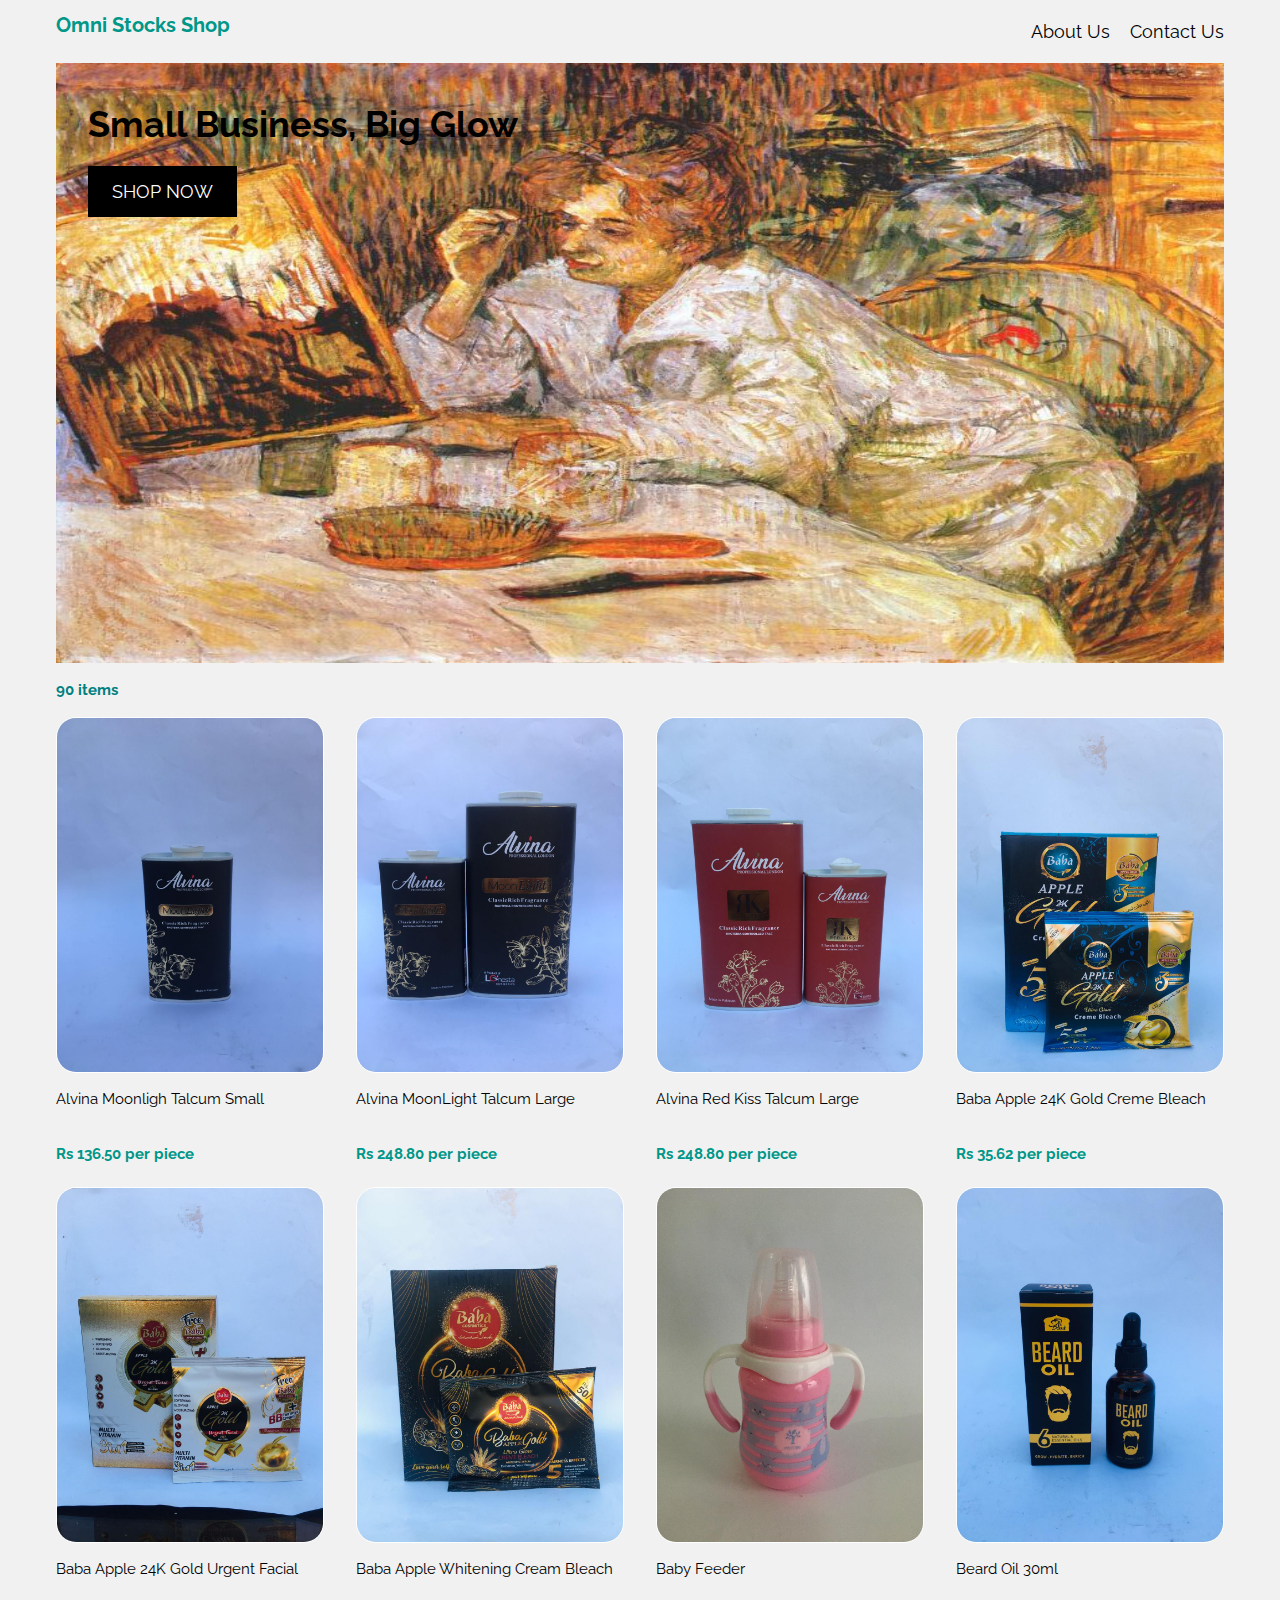
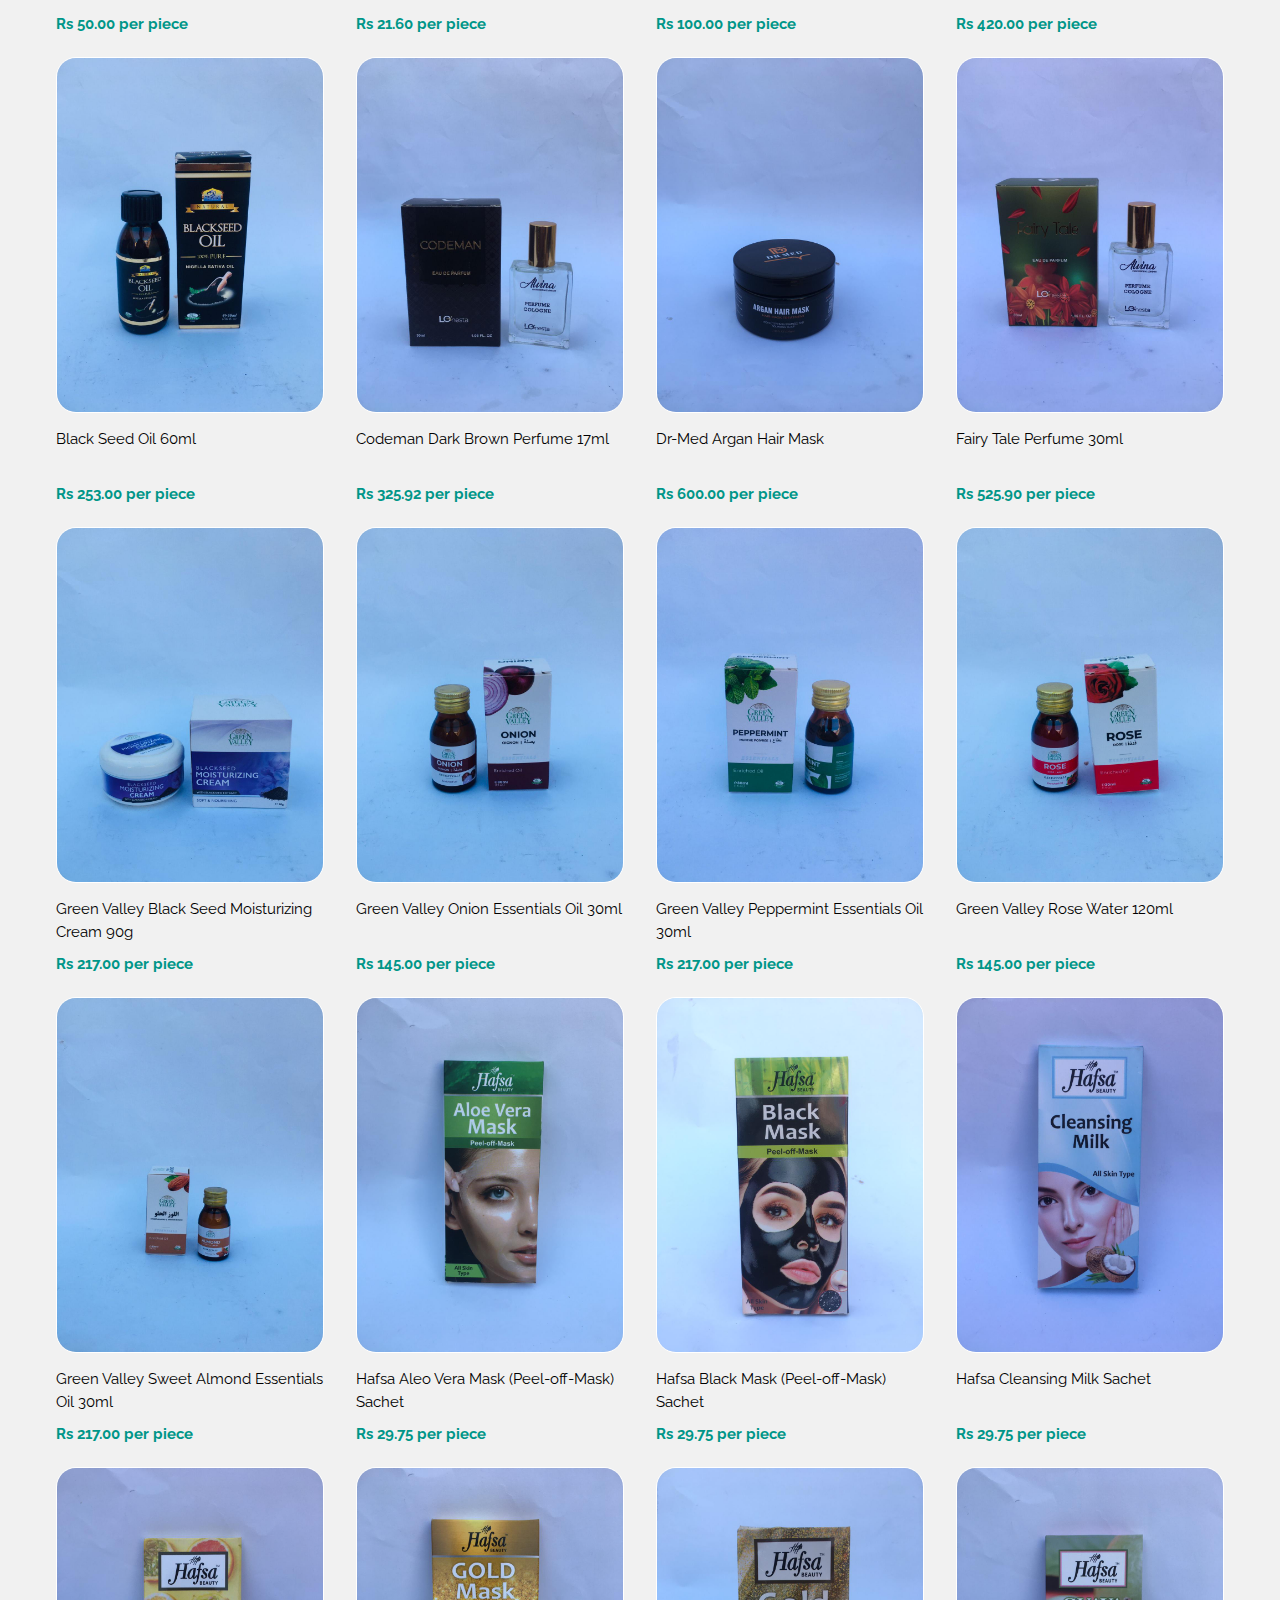
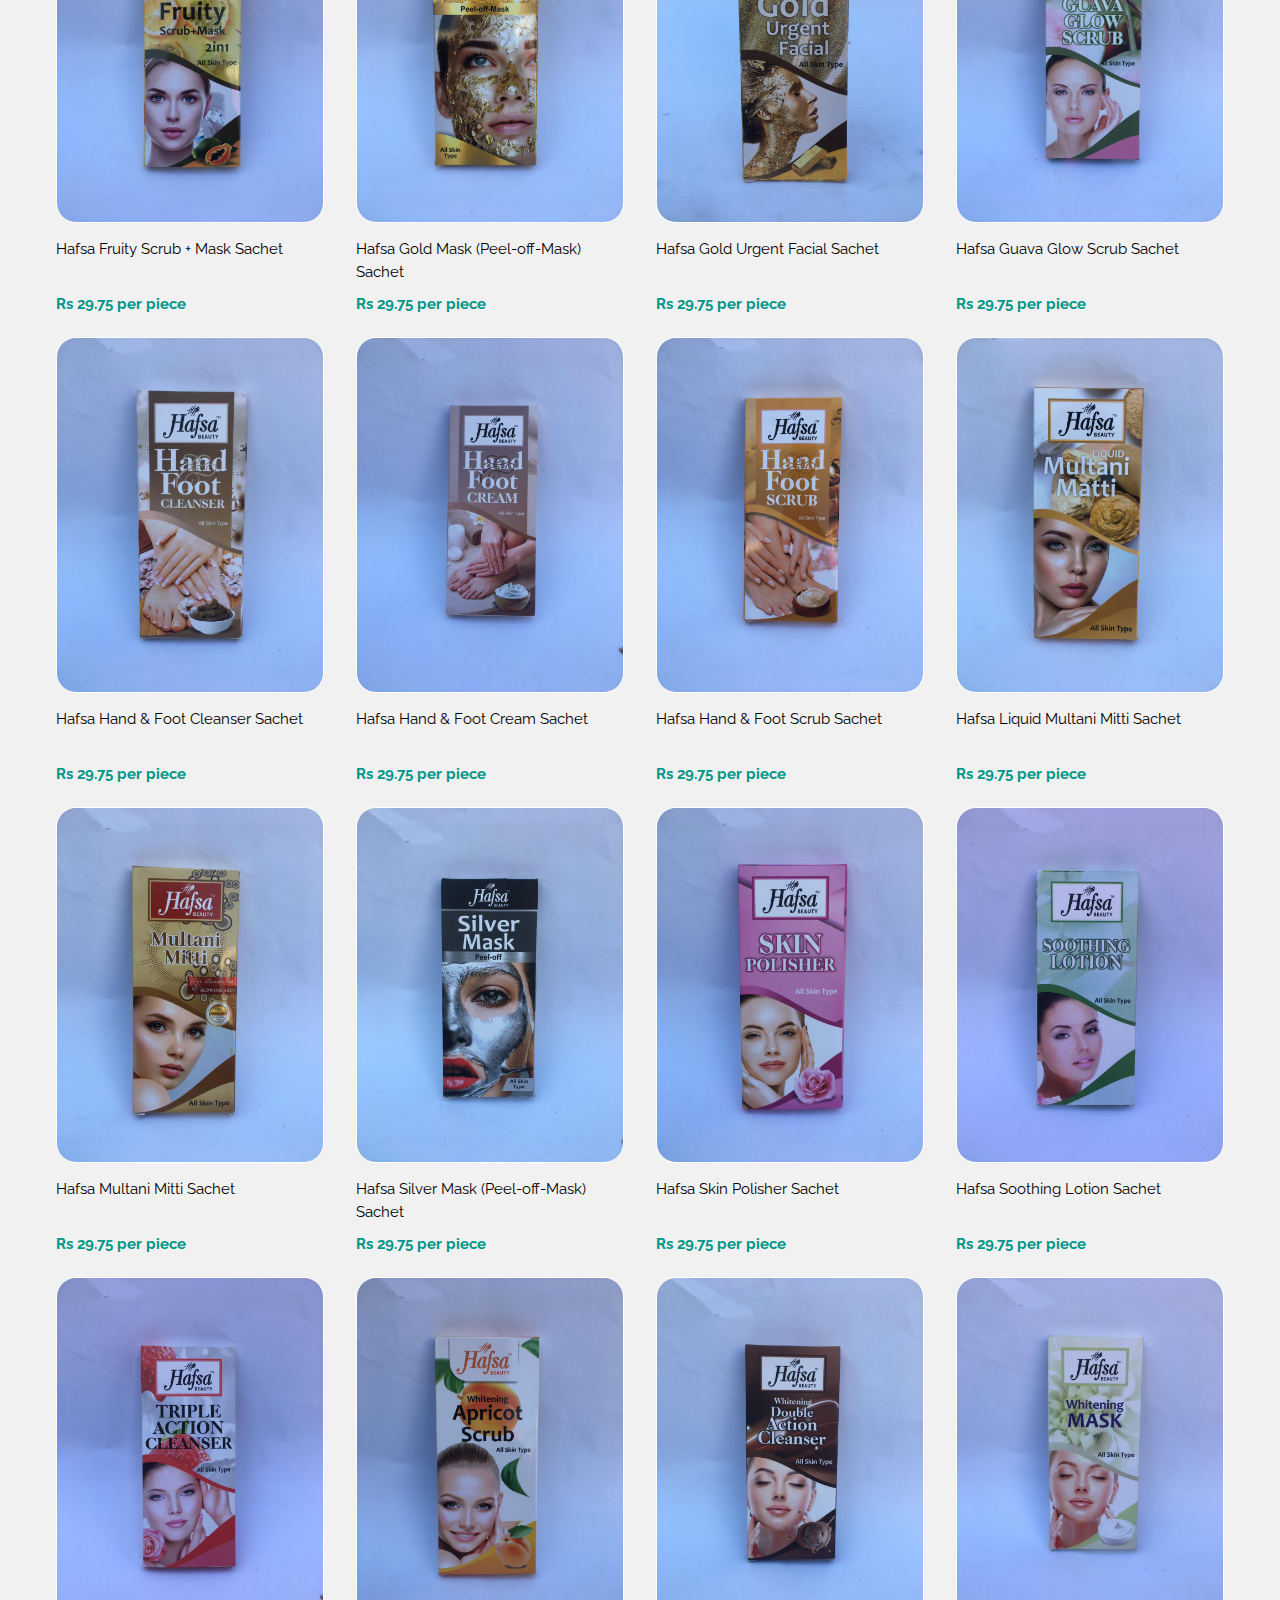
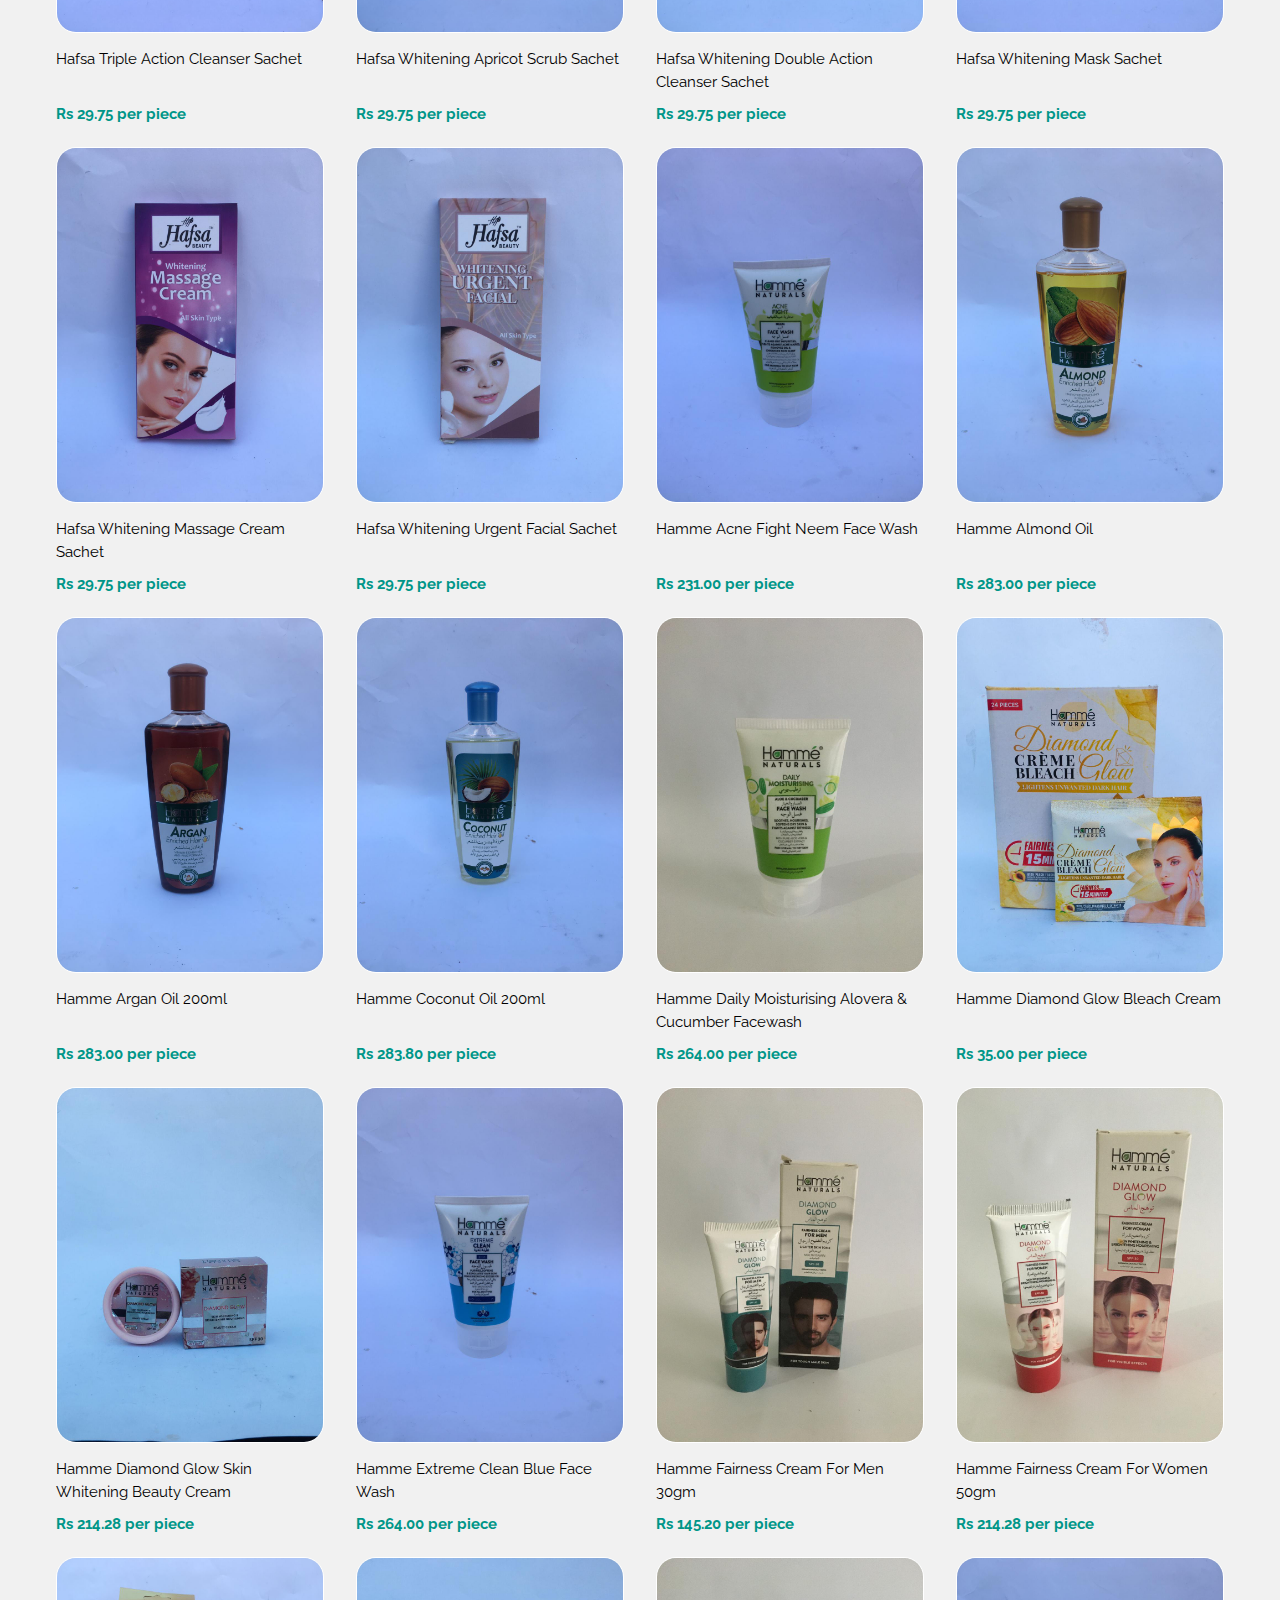
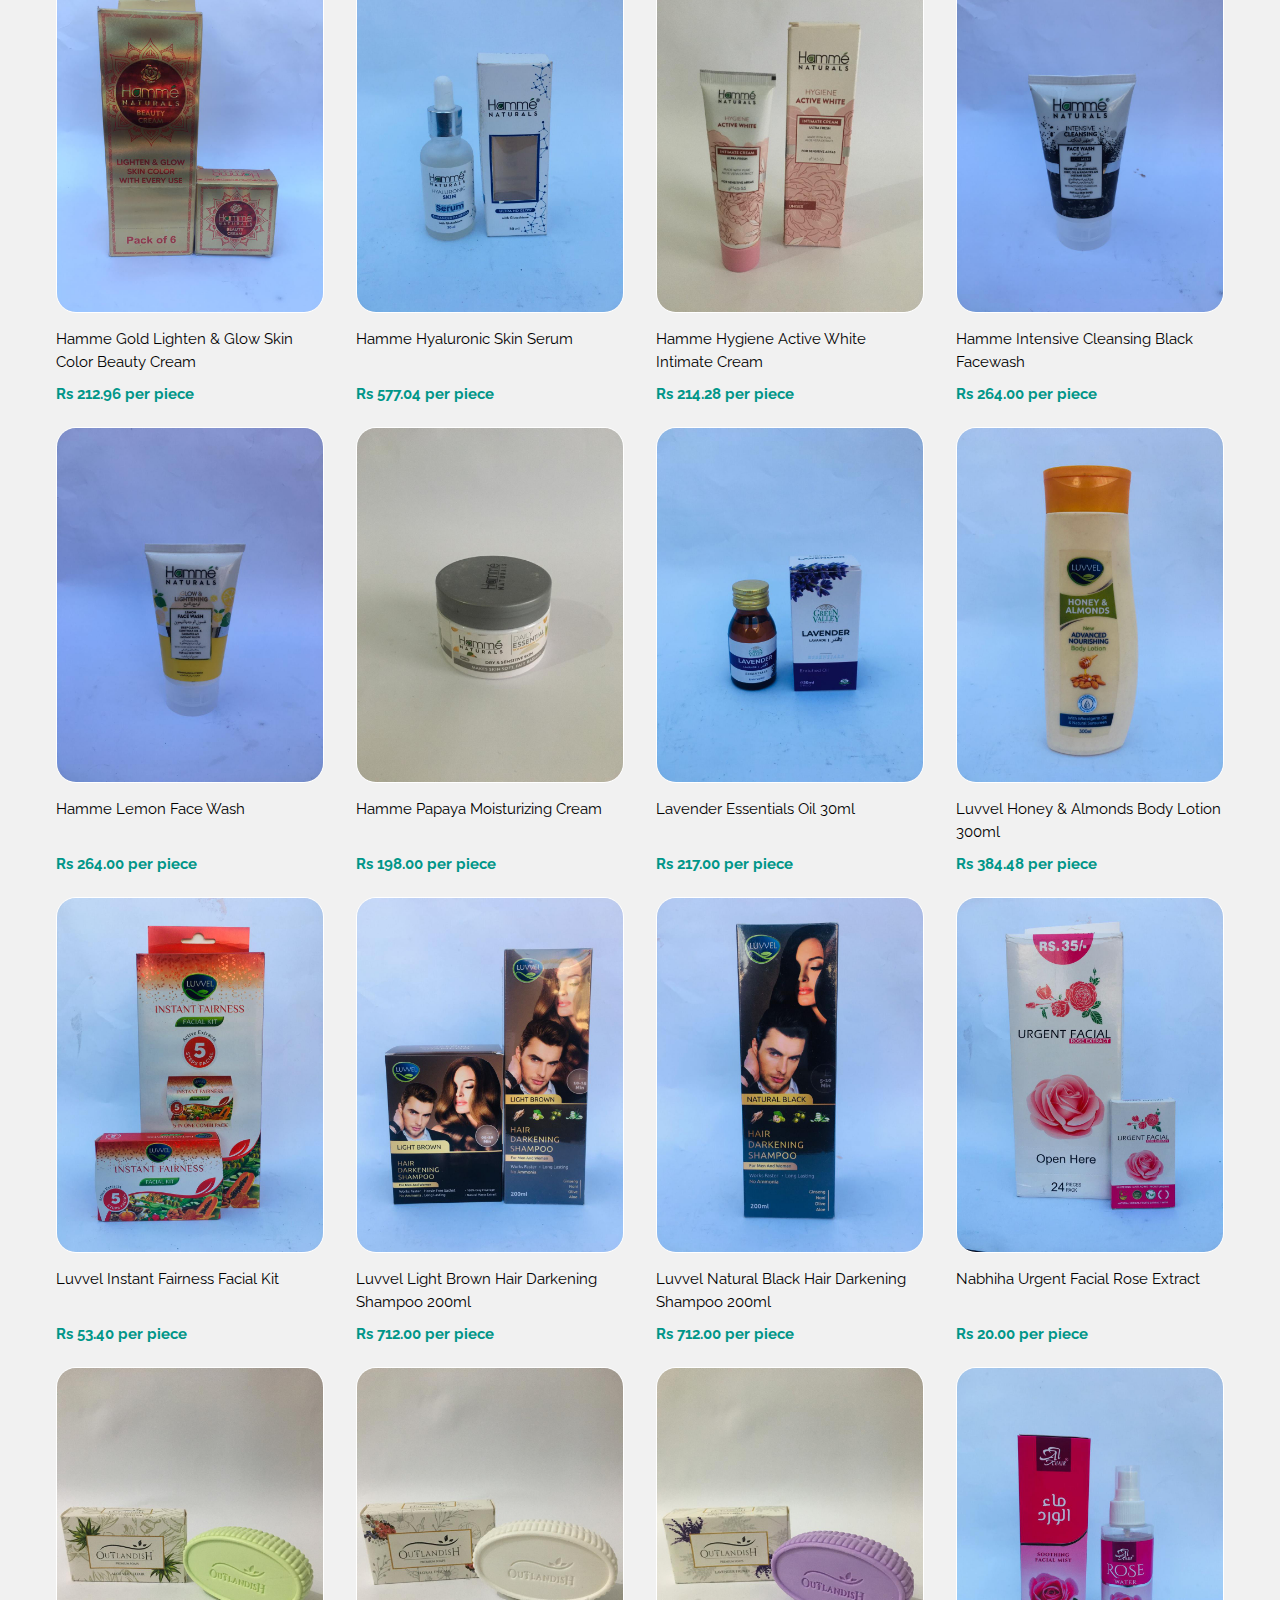
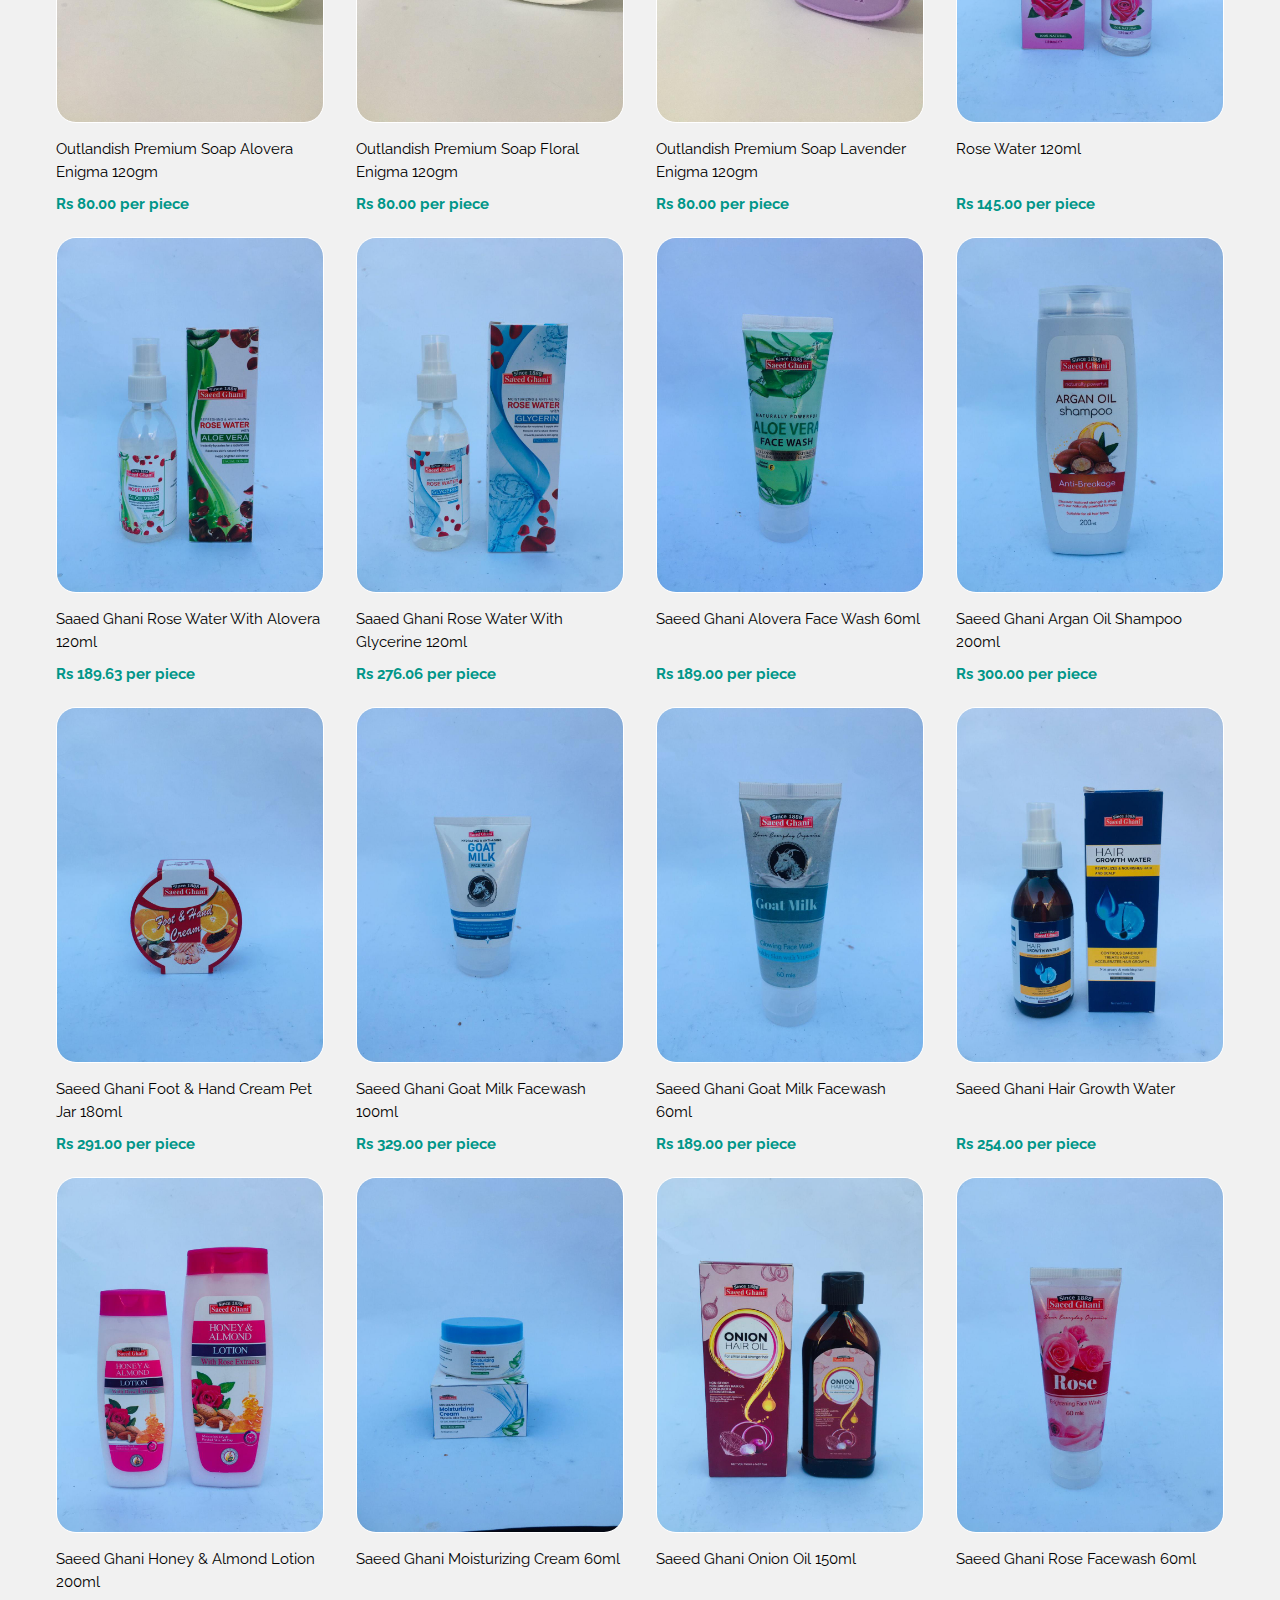
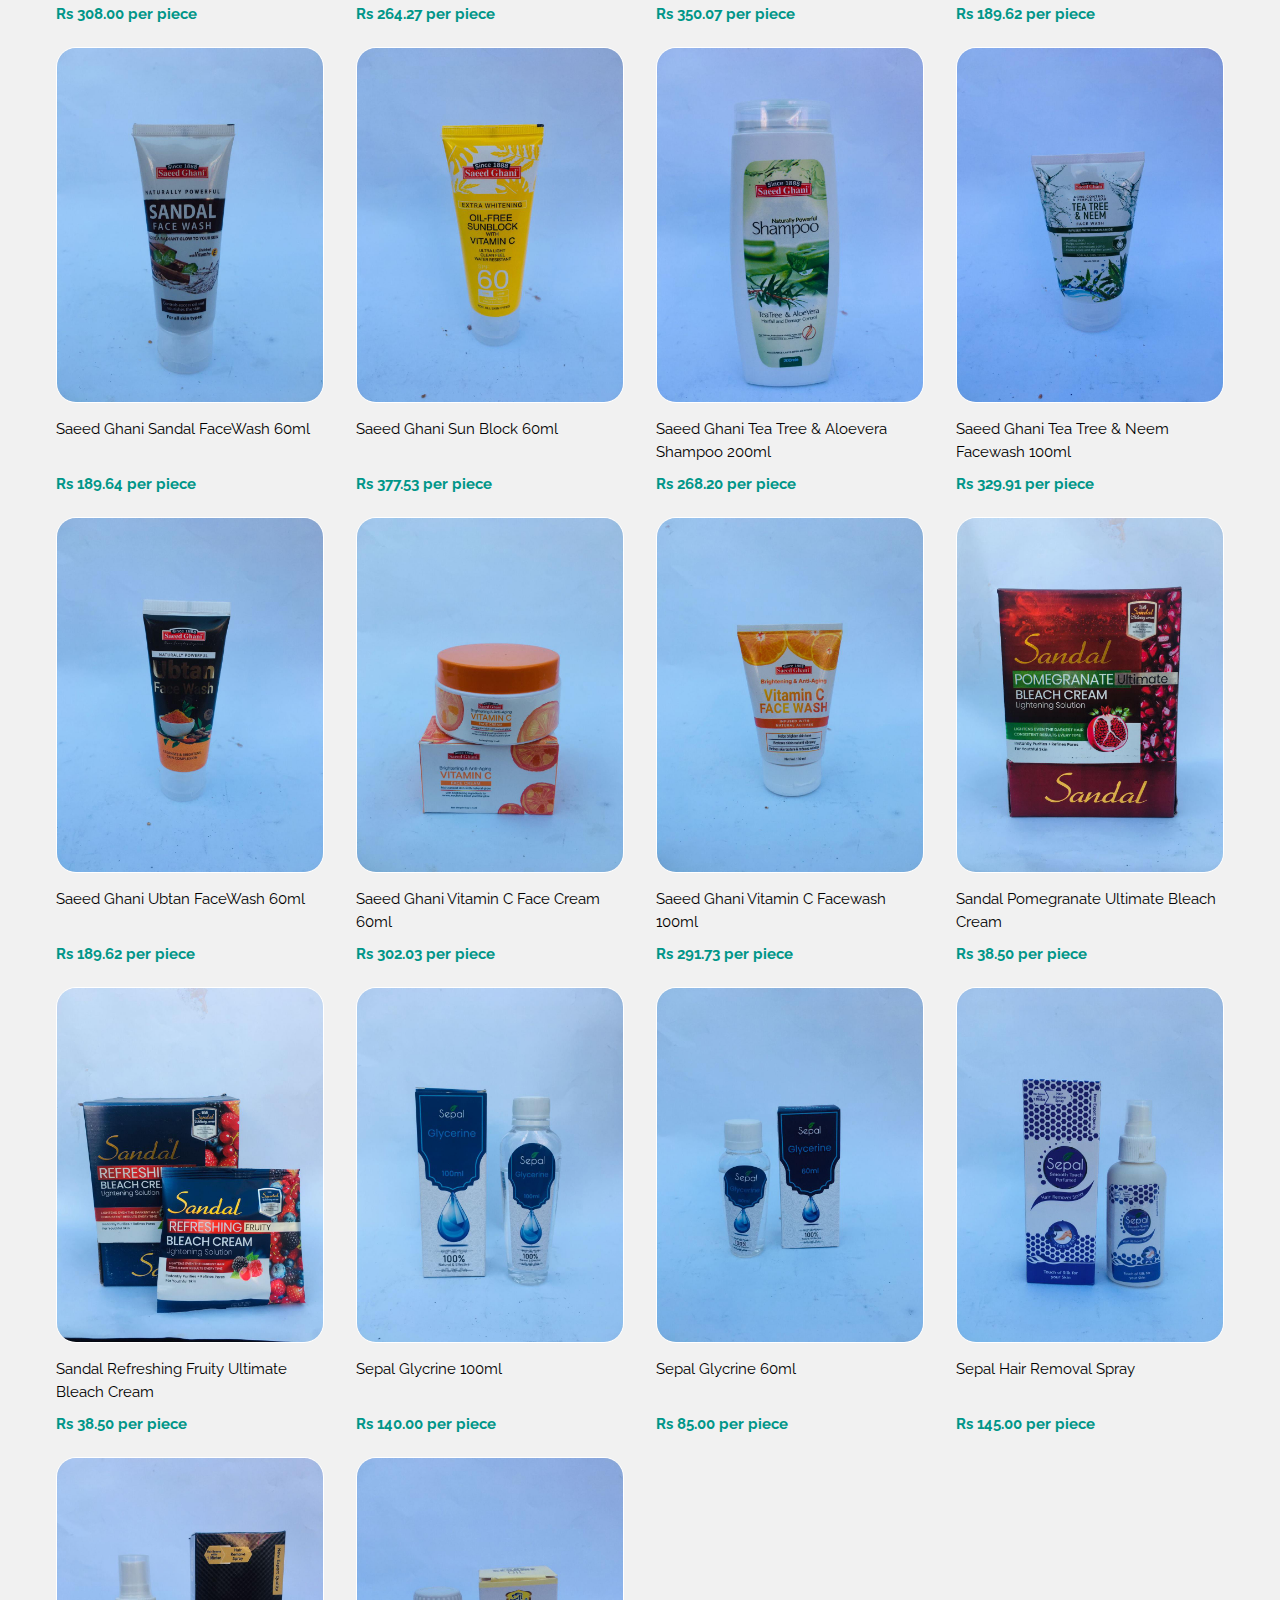
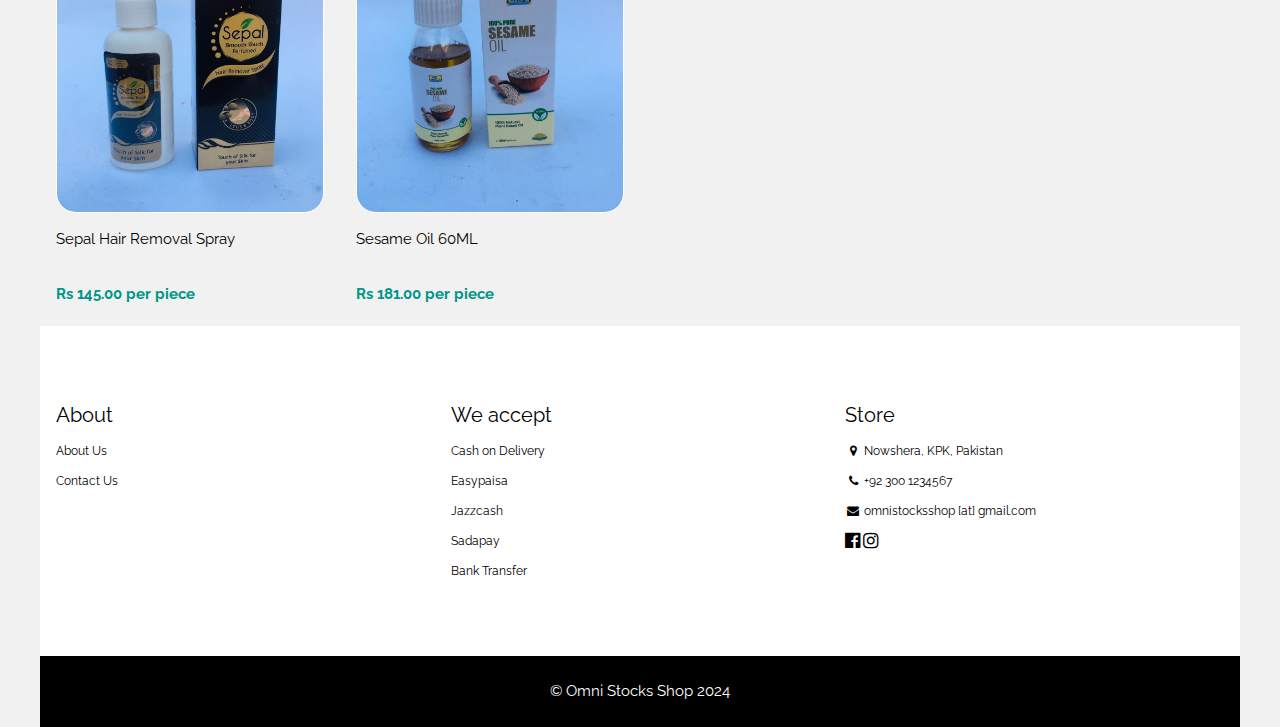
<file: index.html>
<!DOCTYPE html>
<html>
<head>
<title>Omni Stocks Shop - Small Business, Big Glow</title>
<meta charset="UTF-8">
<meta name="viewport" content="width=device-width, initial-scale=1">
<link rel="stylesheet" href="https://www.w3schools.com/w3css/4/w3.css">
<link rel="stylesheet" href="https://fonts.googleapis.com/css?family=Raleway">
<link rel="stylesheet" href="https://cdnjs.cloudflare.com/ajax/libs/font-awesome/4.7.0/css/font-awesome.min.css">
<link rel="stylesheet" href="css/style.css">
</head>
<body class="w3-content w3-light-grey">

<!-- !PAGE CONTENT! -->
<div class="w3-main">
  
  <!-- Top header -->
  <header class="w3-container w3-large">
    <a href="index.html"><h4 class="w3-left w3-text-teal"><b>Omni Stocks Shop</b></h4></a>
    <p class="w3-right">
      <a href="about.html">About Us</a>
      &nbsp;&nbsp;
      <a href="contact.html">Contact Us</a>
      <!--
      &nbsp;&nbsp;
      <i class="fa fa-shopping-cart w3-margin-right"></i>
      -->
    </p>
  </header>

  <!-- Image header -->
  <div class="w3-display-container w3-container">
    <img src="images/banner.jpg" alt="Omni Stocks Shop - Small Business, Big Glow" class="banner-img">
    <div class="w3-display-topleft w3-text-white" id="banner-text">
      <h1 class="w3-text-black"><b>Small Business, Big Glow</b></h1>
      <p><a href="#products" class="w3-button w3-black w3-padding-large w3-large">SHOP NOW</a></p>
    </div>
  </div>

  <div class="w3-container w3-text-black" id="products">
    <b><p id="itemsCount"></p></b>
  </div>
  
  <!-- Product grid -->
  <script src="products.js"></script>
  
  <div class="w3-row" id="productList">
  </div>
  
  <script>
    window.addEventListener('load', () => {
      displayProducts();
    });
  
    function displayProducts() {
      const container = document.getElementById('productList');
      const itemsCountElement = document.getElementById('itemsCount');
  
      let itemCount = 0;
  
      // Sort the products array by product name in ascending order
      const sortedProducts = products.slice().sort((a, b) => a.name.localeCompare(b.name));
  
      for (const product of sortedProducts) {
        const productDiv = document.createElement('div');
        productDiv.innerHTML = `
          <div class="w3-col l3 m4 s6">
            <div class="w3-container product-container">
              <div class="w3-display-container">
                <img src="${product.image}" alt="${product.image}" class="product-img">
                <div class="w3-display-middle w3-display-hover">
                  <a href="product-details.html#${encodeURIComponent(product.name)}"><button class="w3-button w3-black">Buy now <i class="fa fa-shopping-cart"></i></button></a>
                </div>
              </div>
              <p class="product-name">${product.name}</p>
              <b class="w3-text-teal">Rs ${product.price} per piece</b>
            </div>
          </div>
        `;
  
        container.appendChild(productDiv);
        itemCount++;
      }
  
      // Update the items count in the <p> element
      itemsCountElement.textContent = `${itemCount} items`;
    }
  </script>

  <!-- Footer -->
  <footer class="w3-padding-64 w3-white w3-small w3-center" id="footer">
    <div class="w3-row-padding">
      <div class="w3-col s4 w3-justify">
        <h4>About</h4>
        <p><a href="about.html">About Us</a></p>
        <p><a href="contact.html">Contact Us</a></p>
      </div>

      <div class="w3-col s4 w3-justify">
        <h4>We accept</h4>
        <p>Cash on Delivery</p>
        <p>Easypaisa</p>
        <p>Jazzcash</p>
        <p>Sadapay</p>
        <p>Bank Transfer</p>
      </div>

      <div class="w3-col s4 w3-justify">
        <h4>Store</h4>
        <p><i class="fa fa-fw fa-map-marker"></i> Nowshera, KPK, Pakistan</p>
        <p><i class="fa fa-fw fa-phone"></i> +92 300 1234567</p>
        <p><i class="fa fa-fw fa-envelope"></i> omnistocksshop [at] gmail.com</p>
        <i class="fa fa-facebook-official w3-hover-opacity w3-large"></i>
        <i class="fa fa-instagram w3-hover-opacity w3-large"></i>
      </div>
    </div>
  </footer>

  <div class="w3-black w3-center w3-padding-24">&copy; Omni Stocks Shop 2024</div>

  <!-- End page content -->
</div>

</body>
</html>
</file>
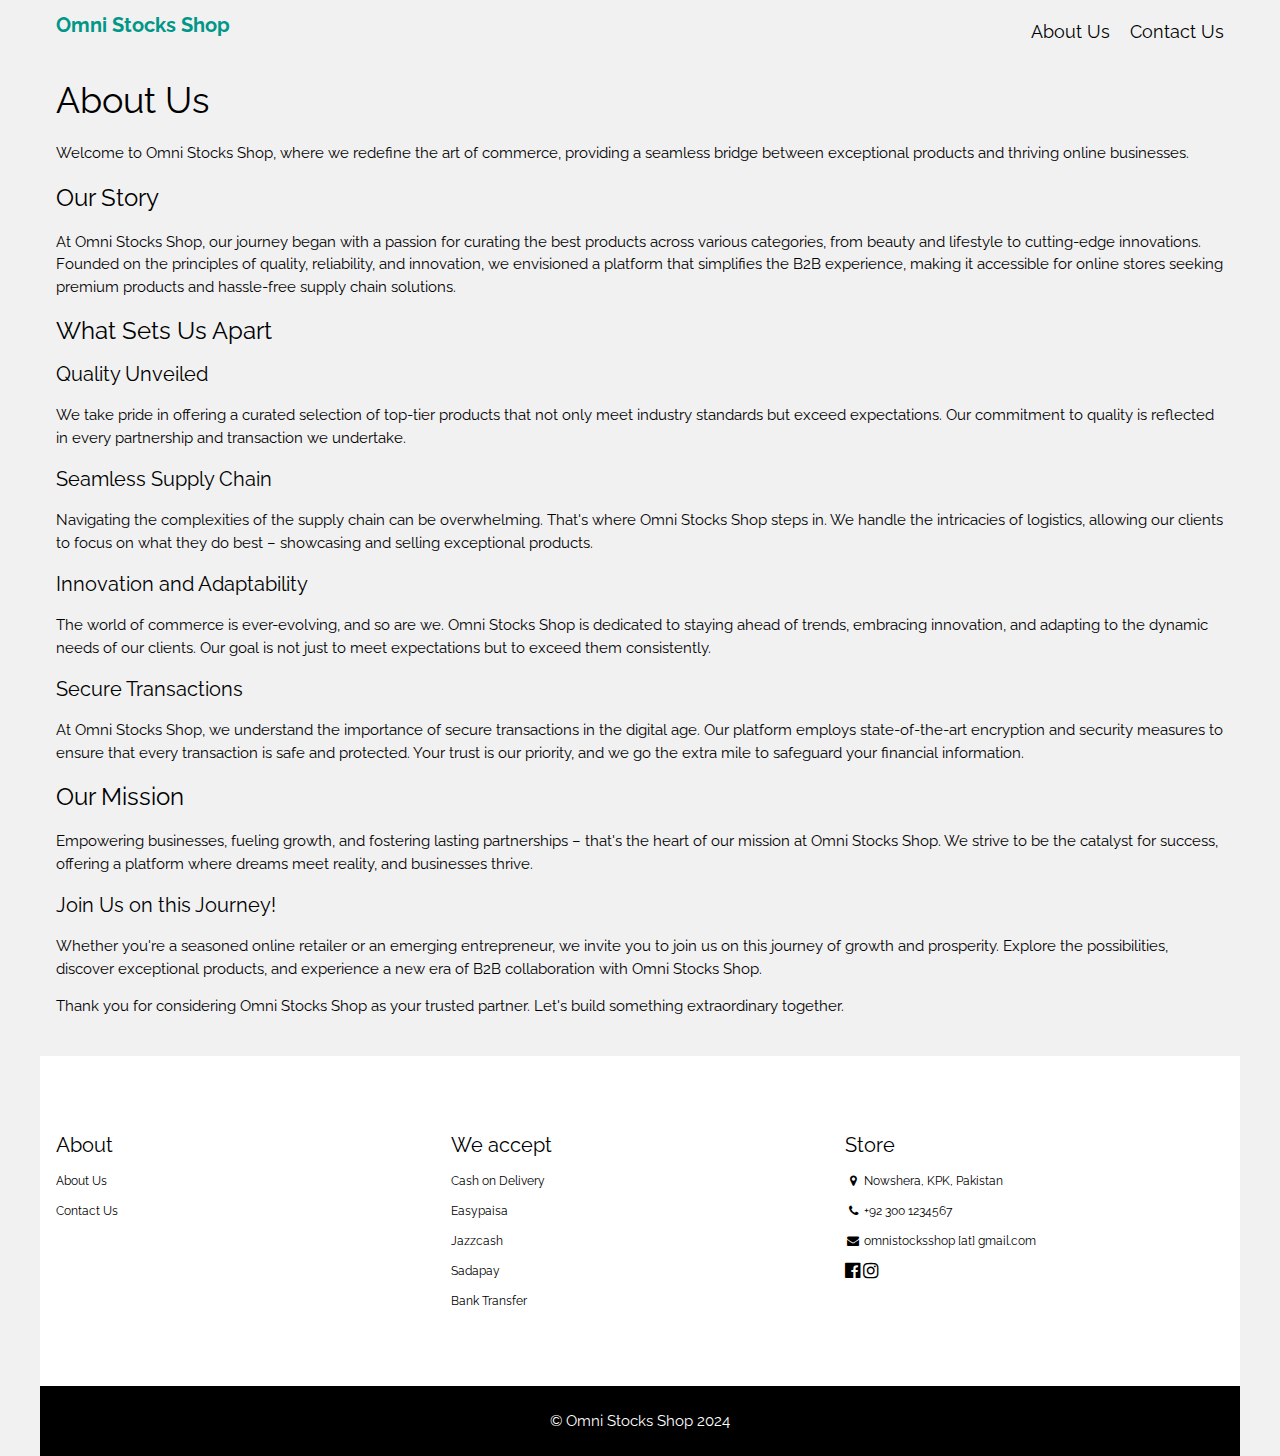
<file: about.html>
<!DOCTYPE html>
<html>
<head>
<title>About Us - Omni Stocks Shop</title>
<meta charset="UTF-8">
<meta name="viewport" content="width=device-width, initial-scale=1">
<link rel="stylesheet" href="https://www.w3schools.com/w3css/4/w3.css">
<link rel="stylesheet" href="https://fonts.googleapis.com/css?family=Raleway">
<link rel="stylesheet" href="https://cdnjs.cloudflare.com/ajax/libs/font-awesome/4.7.0/css/font-awesome.min.css">
<link rel="stylesheet" href="css/style.css">
</head>
<body class="w3-content w3-light-grey">

<!-- !PAGE CONTENT! -->
<div class="w3-main">
  
  <!-- Top header -->
  <header class="w3-container w3-large">
    <a href="index.html"><h4 class="w3-left w3-text-teal"><b>Omni Stocks Shop</b></h4></a>
    <p class="w3-right">
      <a href="about.html">About Us</a>
      &nbsp;&nbsp;
      <a href="contact.html">Contact Us</a>
      <!--
      &nbsp;&nbsp;
      <i class="fa fa-shopping-cart w3-margin-right"></i>
      -->
    </p>
  </header>

  <div class="w3-container">
    <h1>About Us</h1>

    <p>Welcome to Omni Stocks Shop, where we redefine the art of commerce, providing a seamless bridge between exceptional products and thriving online businesses.</p>

    <h3>Our Story</h3>
    <p>At Omni Stocks Shop, our journey began with a passion for curating the best products across various categories, from beauty and lifestyle to cutting-edge innovations. Founded on the principles of quality, reliability, and innovation, we envisioned a platform that simplifies the B2B experience, making it accessible for online stores seeking premium products and hassle-free supply chain solutions.</p>

    <h3>What Sets Us Apart</h3>
    <h4>Quality Unveiled</h4>
    <p>We take pride in offering a curated selection of top-tier products that not only meet industry standards but exceed expectations. Our commitment to quality is reflected in every partnership and transaction we undertake.</p>

    <h4>Seamless Supply Chain</h4>
    <p>Navigating the complexities of the supply chain can be overwhelming. That's where Omni Stocks Shop steps in. We handle the intricacies of logistics, allowing our clients to focus on what they do best – showcasing and selling exceptional products.</p>

    <h4>Innovation and Adaptability</h4>
    <p>The world of commerce is ever-evolving, and so are we. Omni Stocks Shop is dedicated to staying ahead of trends, embracing innovation, and adapting to the dynamic needs of our clients. Our goal is not just to meet expectations but to exceed them consistently.</p>

    <h4>Secure Transactions</h4>
    <p>At Omni Stocks Shop, we understand the importance of secure transactions in the digital age. Our platform employs state-of-the-art encryption and security measures to ensure that every transaction is safe and protected. Your trust is our priority, and we go the extra mile to safeguard your financial information.</p>

    <h3>Our Mission</h3>
    <p>Empowering businesses, fueling growth, and fostering lasting partnerships – that's the heart of our mission at Omni Stocks Shop. We strive to be the catalyst for success, offering a platform where dreams meet reality, and businesses thrive.</p>

    <h4>Join Us on this Journey!</h4>
    <p>Whether you're a seasoned online retailer or an emerging entrepreneur, we invite you to join us on this journey of growth and prosperity. Explore the possibilities, discover exceptional products, and experience a new era of B2B collaboration with Omni Stocks Shop.</p>

    <p>Thank you for considering Omni Stocks Shop as your trusted partner. Let's build something extraordinary together.</p>

  </div>

  <br />

  <!-- Footer -->
  <footer class="w3-padding-64 w3-white w3-small w3-center" id="footer">
    <div class="w3-row-padding">
      <div class="w3-col s4 w3-justify">
        <h4>About</h4>
        <p><a href="about.html">About Us</a></p>
        <p><a href="contact.html">Contact Us</a></p>
      </div>

      <div class="w3-col s4 w3-justify">
        <h4>We accept</h4>
        <p>Cash on Delivery</p>
        <p>Easypaisa</p>
        <p>Jazzcash</p>
        <p>Sadapay</p>
        <p>Bank Transfer</p>
      </div>

      <div class="w3-col s4 w3-justify">
        <h4>Store</h4>
        <p><i class="fa fa-fw fa-map-marker"></i> Nowshera, KPK, Pakistan</p>
        <p><i class="fa fa-fw fa-phone"></i> +92 300 1234567</p>
        <p><i class="fa fa-fw fa-envelope"></i> omnistocksshop [at] gmail.com</p>
        <i class="fa fa-facebook-official w3-hover-opacity w3-large"></i>
        <i class="fa fa-instagram w3-hover-opacity w3-large"></i>
      </div>
    </div>
  </footer>

  <div class="w3-black w3-center w3-padding-24">&copy; Omni Stocks Shop 2024</div>

  <!-- End page content -->
</div>

</body>
</html>
</file>
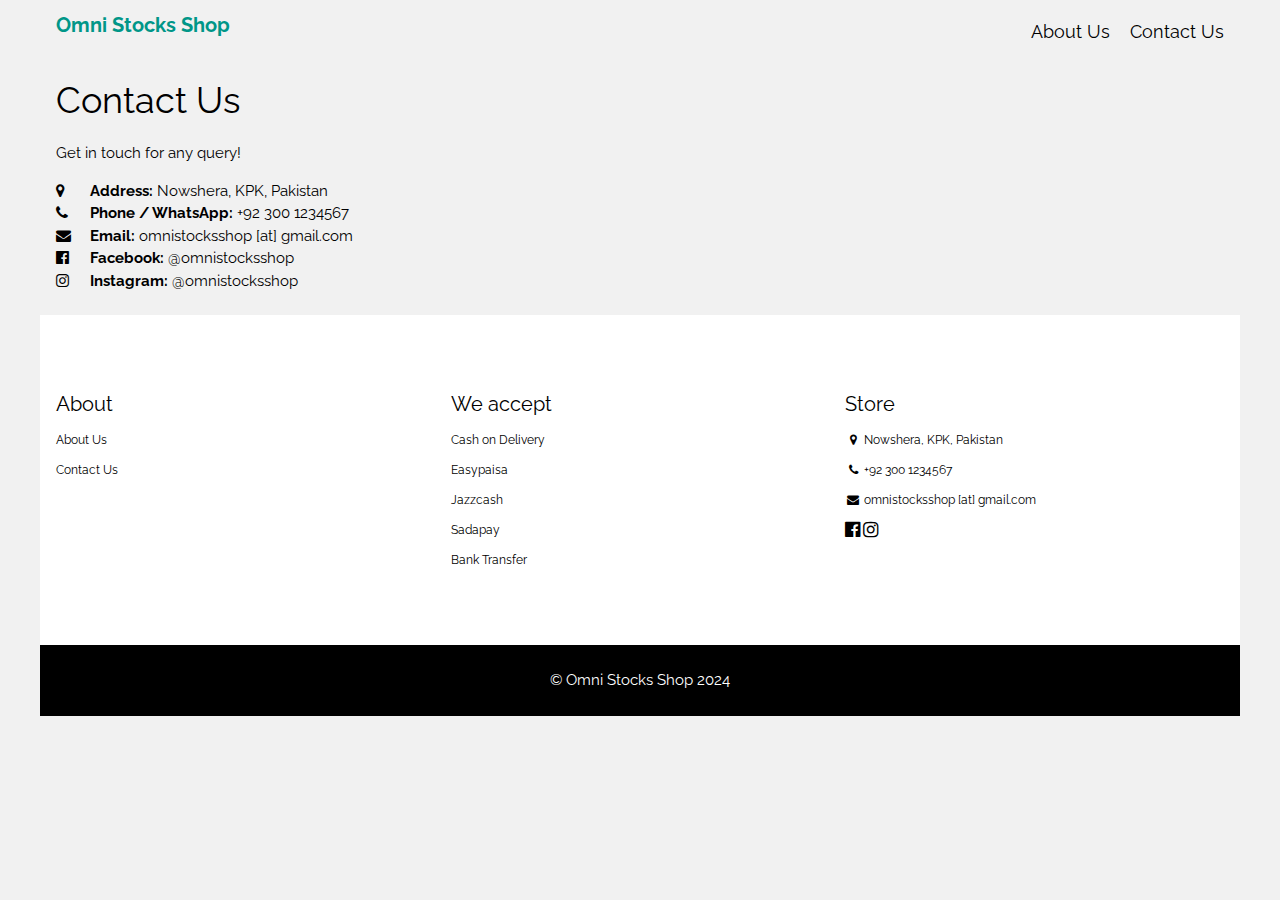
<file: contact.html>
<!DOCTYPE html>
<html>
<head>
<title>Contact Us - Golden Seat</title>
<meta charset="UTF-8">
<meta name="viewport" content="width=device-width, initial-scale=1">
<link rel="stylesheet" href="https://www.w3schools.com/w3css/4/w3.css">
<link rel="stylesheet" href="https://fonts.googleapis.com/css?family=Raleway">
<link rel="stylesheet" href="https://cdnjs.cloudflare.com/ajax/libs/font-awesome/4.7.0/css/font-awesome.min.css">
<link rel="stylesheet" href="css/style.css">
</head>
<body class="w3-content w3-light-grey">

<!-- !PAGE CONTENT! -->
<div class="w3-main">
  
  <!-- Top header -->
  <header class="w3-container w3-large">
    <a href="index.html"><h4 class="w3-left w3-text-teal"><b>Omni Stocks Shop</b></h4></a>
    <p class="w3-right">
      <a href="about.html">About Us</a>
      &nbsp;&nbsp;
      <a href="contact.html">Contact Us</a>
      <!--
      &nbsp;&nbsp;
      <i class="fa fa-shopping-cart w3-margin-right"></i>
      -->
    </p>
  </header>

  <div class="w3-container contact-page-container">
    <h1>Contact Us</h1>
    
    <p>Get in touch for any query!</p>
    <i class="fa fa-map-marker"></i> <b>Address:</b> Nowshera, KPK, Pakistan <br>
    <i class="fa fa-phone"></i>  <b>Phone / WhatsApp:</b> +92 300 1234567 <br>
    <i class="fa fa-envelope"> </i>  <b>Email:</b> omnistocksshop [at] gmail.com <br>
    <i class="fa fa-facebook-official"> </i>  <b>Facebook:</b> @omnistocksshop <br>
    <i class="fa fa-instagram"> </i>  <b>Instagram:</b> @omnistocksshop <br>
  </div>
  
<!-- End page content -->
</div>

<br />

<!-- Footer -->
<footer class="w3-padding-64 w3-white w3-small w3-center" id="footer">
  <div class="w3-row-padding">
    <div class="w3-col s4 w3-justify">
      <h4>About</h4>
      <p><a href="about.html">About Us</a></p>
      <p><a href="contact.html">Contact Us</a></p>
    </div>

    <div class="w3-col s4 w3-justify">
      <h4>We accept</h4>
      <p>Cash on Delivery</p>
      <p>Easypaisa</p>
      <p>Jazzcash</p>
      <p>Sadapay</p>
      <p>Bank Transfer</p>
    </div>

    <div class="w3-col s4 w3-justify">
      <h4>Store</h4>
      <p><i class="fa fa-fw fa-map-marker"></i> Nowshera, KPK, Pakistan</p>
      <p><i class="fa fa-fw fa-phone"></i> +92 300 1234567</p>
      <p><i class="fa fa-fw fa-envelope"></i> omnistocksshop [at] gmail.com</p>
      <i class="fa fa-facebook-official w3-hover-opacity w3-large"></i>
      <i class="fa fa-instagram w3-hover-opacity w3-large"></i>
    </div>
  </div>
</footer>

<div class="w3-black w3-center w3-padding-24">&copy; Omni Stocks Shop 2024</div>

<!-- End page content -->
</div>

</body>
</html>
</file>
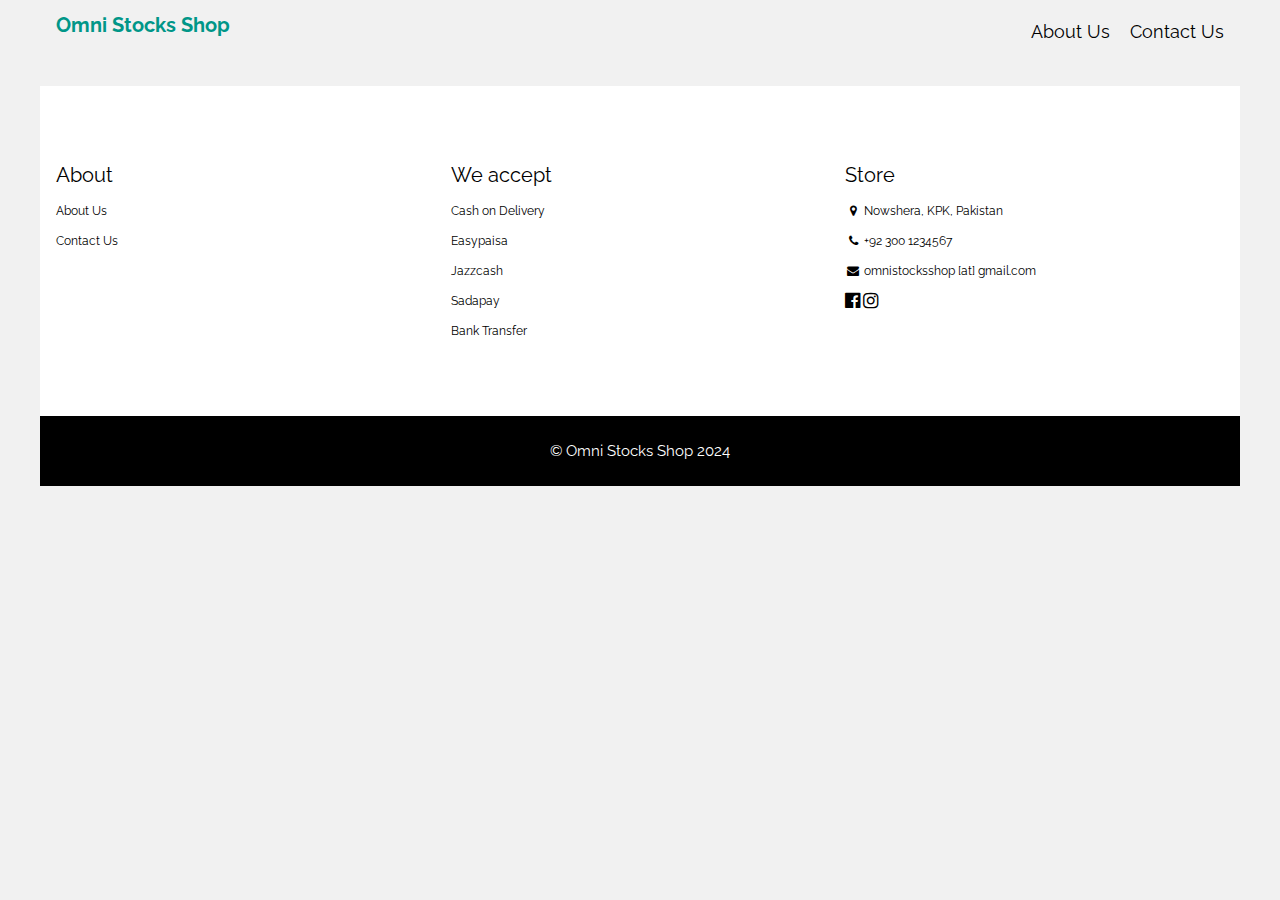
<file: product-details.html>
<!DOCTYPE html>
<html>
<head>
<title>Product Details - Omni Stocks Shop</title>
<meta charset="UTF-8">
<meta name="viewport" content="width=device-width, initial-scale=1">
<link rel="stylesheet" href="https://www.w3schools.com/w3css/4/w3.css">
<link rel="stylesheet" href="https://fonts.googleapis.com/css?family=Raleway">
<link rel="stylesheet" href="https://cdnjs.cloudflare.com/ajax/libs/font-awesome/4.7.0/css/font-awesome.min.css">
<link rel="stylesheet" href="css/style.css">
</head>
<body class="w3-content w3-light-grey">

    <!-- !PAGE CONTENT! -->
    <div class="w3-main">
      
      <!-- Top header -->
      <header class="w3-container w3-large">
        <a href="index.html"><h4 class="w3-left w3-text-teal"><b>Omni Stocks Shop</b></h4></a>
        <p class="w3-right">
          <a href="about.html">About Us</a>
          &nbsp;&nbsp;
          <a href="contact.html">Contact Us</a>
          <!--
          &nbsp;&nbsp;
          <i class="fa fa-shopping-cart w3-margin-right"></i>
          -->
        </p>
      </header>

    <!-- Product Information -->
    <div id="productInformation">
    </div>

  <!-- End page content -->
  </div>

  <br />

  <script src="products.js"></script>
  <script>
      window.addEventListener('load', () => {
          // Get the product name from the hash fragment
          const productName = decodeURIComponent(window.location.hash.substring(1));
  
          // Find the selected product
          const selectedProduct = products.find(product => product.name === productName);
  
          // Update page title with the selected product name
          document.title = selectedProduct.name + " - Omni Stocks Shop";
  
          // Display product details
          const container = document.getElementById('productInformation');
          const productDiv = document.createElement('div');
            productDiv.innerHTML = `
                <div class="w3-container" id="apartment">
                <div class="w3-display-container mySlides">
                <center><img src="${selectedProduct.image}" alt="${selectedProduct.name}"></center>
                </div>
                </div>

                <br />
            
                <div class="w3-container">
                <h4><strong>${selectedProduct.name}</strong></h4>
                <p>${selectedProduct.description}</p>
                <p><i class="fa fa-tag"></i> Price: Rs ${selectedProduct.price} per piece</p>
                <hr>
                <p><button class="w3-button w3-black w3-four">Buy Now</button></p>
                </div>
            `;

          container.appendChild(productDiv);
      });
  </script>

    <script>    
        // Product Images
        var slideIndex = 1;
        showDivs(slideIndex);
        
        function plusDivs(n) {
        showDivs(slideIndex += n);
        }
        
        function currentDiv(n) {
        showDivs(slideIndex = n);
        }
        
        function showDivs(n) {
        var i;
        var x = document.getElementsByClassName("mySlides");
        var dots = document.getElementsByClassName("demo");
        if (n > x.length) {slideIndex = 1}
        if (n < 1) {slideIndex = x.length}
        for (i = 0; i < x.length; i++) {
            x[i].style.display = "none";
        }
        for (i = 0; i < dots.length; i++) {
            dots[i].className = dots[i].className.replace(" w3-opacity-off", "");
        }
        x[slideIndex-1].style.display = "block";
        dots[slideIndex-1].className += " w3-opacity-off";
        }
    </script>

    <!-- Footer -->
    <footer class="w3-padding-64 w3-white w3-small w3-center" id="footer">
    <div class="w3-row-padding">
      <div class="w3-col s4 w3-justify">
        <h4>About</h4>
        <p><a href="about.html">About Us</a></p>
        <p><a href="contact.html">Contact Us</a></p>
      </div>
  
      <div class="w3-col s4 w3-justify">
        <h4>We accept</h4>
        <p>Cash on Delivery</p>
        <p>Easypaisa</p>
        <p>Jazzcash</p>
        <p>Sadapay</p>
        <p>Bank Transfer</p>
      </div>
  
      <div class="w3-col s4 w3-justify">
        <h4>Store</h4>
        <p><i class="fa fa-fw fa-map-marker"></i> Nowshera, KPK, Pakistan</p>
        <p><i class="fa fa-fw fa-phone"></i> +92 300 1234567</p>
        <p><i class="fa fa-fw fa-envelope"></i> omnistocksshop [at] gmail.com</p>
        <i class="fa fa-facebook-official w3-hover-opacity w3-large"></i>
        <i class="fa fa-instagram w3-hover-opacity w3-large"></i>
      </div>
    </div>
  </footer>
  
  <div class="w3-black w3-center w3-padding-24">&copy; Omni Stocks Shop 2024</div>
  
  <!-- End page content -->
  </div>
  
  </body>
  </html>
</file>
<file: css/style.css>
body, h1, h2, h3, h4, h5, h6 
{
  font-family: "Raleway", Arial, Helvetica, sans-serif;
}

a {
  text-decoration: none;
}

.w3-content {
  max-width: 1200px;
}

.banner-img {
  width: 100%; 
  height: 600px;
}

/* Styles for smaller screens (phones) */
@media screen and (max-width: 767px) {
  .banner-img {
    height: 450px;
  }
}

/* Styles for medium-sized screens (tablets) */
@media screen and (min-width: 768px) and (max-width: 1023px) {
  .banner-img {
    height: 500px; 
  }
}

/* Styles for larger screens (laptops, desktops) */
@media screen and (min-width: 1024px) {
  .banner-img {
    height: 550px; 
  }
}

/* Additional styles for very large screens (large desktops, high-res monitors) */
@media screen and (min-width: 1200px) {
  .banner-img {
    height: 600px; 
  }
}

#banner-text {
  padding: 24px 48px;
}

#itemsCount {
  color: teal;
}

.product-container {
  height: 470px;
}

.product-name {
  height: 40px;
}

@media screen and (max-width: 299px) {
  .product-container {
    height: 300px;
  }
  
  .product-name {
    height: 80px;
  }
}

@media screen and (min-width: 300px) and (max-width: 349px) {
  .product-container {
    height: 320px;
  }
  
  .product-name {
    height: 75px;
  }
}

@media screen and (min-width: 350px) and (max-width: 399px) {
  .product-container {
    height: 350px;
  }
  
  .product-name {
    height: 60px;
  }
}

@media screen and (min-width: 400px) and (max-width: 449px) {
  .product-container {
    height: 375px;
  }
  
  .product-name {
    height: 55px;
  }
}

@media screen and (min-width: 450px) and (max-width: 499px) {
  .product-container {
    height: 390px;
  }
  
  .product-name {
    height: 45px;
  }
}

@media screen and (min-width: 500px) and (max-width: 549px) {
  .product-container {
    height: 420px;
  }
  
  .product-name {
    height: 40px;
  }
}

@media screen and (min-width: 550px) and (max-width: 600px) {
  .product-container {
    height: 450px;
  }
  
  .product-name {
    height: 40px;
  }
}

@media screen and (min-width: 601px) and (max-width: 649px) {
  .product-container {
    height: 350px;
  }
  
  .product-name {
    height: 50px;
  }
}

@media screen and (min-width: 650px) and (max-width: 699px) {
  .product-container {
    height: 370px;
  }
  
  .product-name {
    height: 50px;
  }
}

@media screen and (min-width: 700px) and (max-width: 749px) {
  .product-container {
    height: 390px;
  }
  
  .product-name {
    height: 40px;
  }
}

@media screen and (min-width: 750px) and (max-width: 799px) {
  .product-container {
    height: 410px;
  }
  
  .product-name {
    height: 40px;
  }
}

@media screen and (min-width: 800px) and (max-width: 849px) {
  .product-container {
    height: 430px;
  }
  
  .product-name {
    height: 40px;
  }
}

@media screen and (min-width: 850px) and (max-width: 899px) {
  .product-container {
    height: 450px;
  }
  
  .product-name {
    height: 40px;
  }
}

@media screen and (min-width: 900px) and (max-width: 949px) {
  .product-container {
    height: 475px;
  }
  
  .product-name {
    height: 40px;
  }
}

@media screen and (min-width: 950px) and (max-width: 992px) {
  .product-container {
    height: 500px;
  }
  
  .product-name {
    height: 40px;
  }
}

@media screen and (min-width: 993px) and (max-width: 1023px) {
  .product-container {
    height: 400px;
  }
  
  .product-name {
    height: 40px;
  }
}

@media screen and (min-width: 1024px) {
  .product-container {
    height: 450px;
  }
  
  .product-name {
    height: 40px;
  }
}

@media screen and (min-width: 1200px) {
  .product-container {
    height: 470px;
  }
  
  .product-name {
    height: 40px;
  }
}

.product-img {
  width: 100%; 
  border: 1px solid white!important; 
  border-radius: 20px;
}

.mySlides {
  background-color: whitesmoke;
}

.mySlides img {
  border: 1px solid white!important; 
  border-radius: 50px;
}

.mySlides img {
  width: 60%; 
  height: 500px; 
}

/* Styles for smaller screens (phones) */
@media screen and (max-width: 767px) {
  .mySlides img {
    width: 80%; 
    height: 400px; 
  }
}

/* Styles for medium-sized screens (tablets) */
@media screen and (min-width: 768px) and (max-width: 1023px) {
  .mySlides img {
    width: 75%; 
    height: 450px; 
  }
}

/* Styles for larger screens (laptops, desktops) */
@media screen and (min-width: 1024px) {
  .mySlides img {
    width: 70%; 
    height: 500px; 
  }
}

/* Additional styles for very large screens (large desktops, high-res monitors) */
@media screen and (min-width: 1200px) {
  .mySlides img {
    width: 60%; 
    height: 600px; 
  }
}

.contact-page-container i {
  width: 30px;
}
</file>
